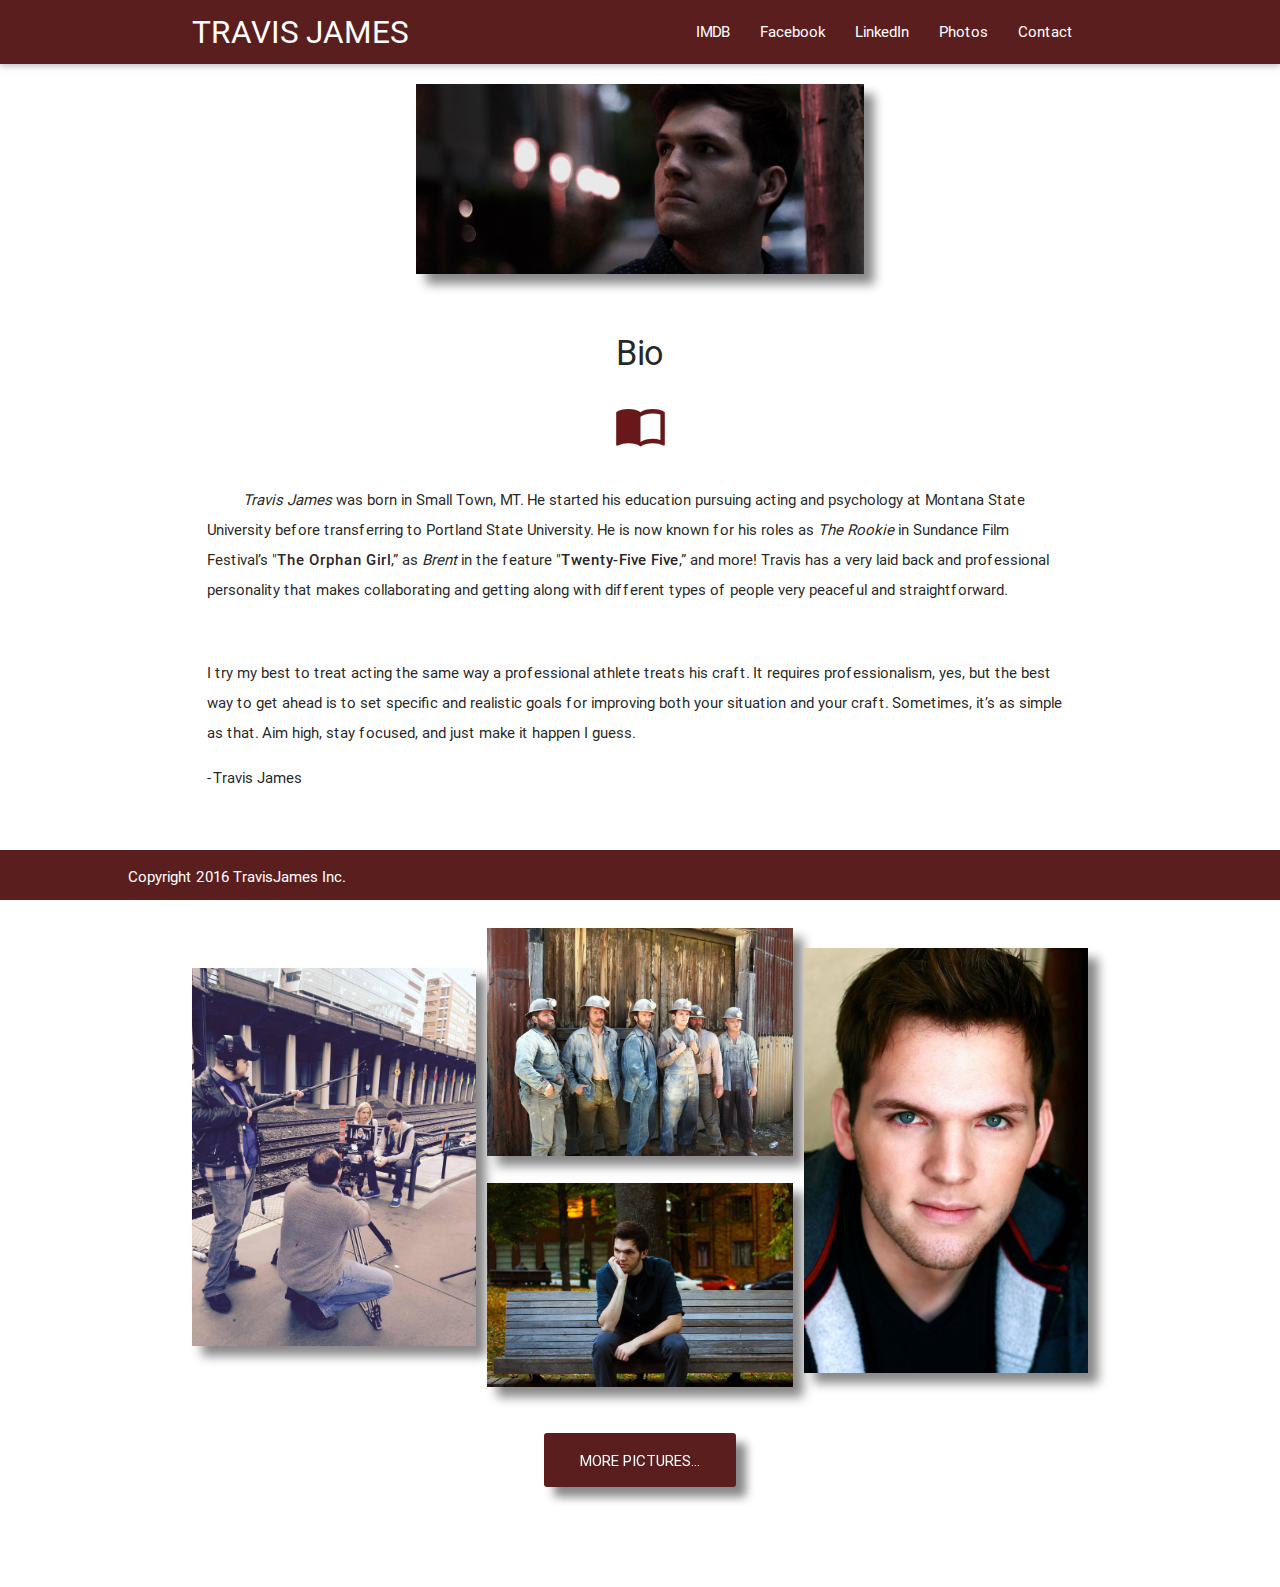
<file: 2.0/index.html>
<!DOCTYPE html>
<html>
  <head>
    <meta http-equiv="Content-Type" content="text/html; charset=UTF-8" />
    <meta name="viewport" content="width=device-width, initial-scale=1, maximum-scale=1.0, user-scalable=no" />
    <link href="https://fonts.googleapis.com/icon?family=Material+Icons" rel="stylesheet">
    <link href="css/materialize.css" type="text/css" rel="stylesheet" media="screen,projection" />
    <link href="css/style.css" type="text/css" rel="stylesheet" media="screen,projection" />
    <script src="https://code.jquery.com/jquery-2.1.1.min.js"></script>
    <script src="js/materialize.js"></script>
    <script src="js/init.js"></script>
    <title>Travis James</title>
  </head>
  <body>
    <nav class="maroon" role="navigation">
      <div class="nav-wrapper container">
        <a id="logo-container" href="index.html" class="brand-logo changeFont" style="color:#FFFFFF;">TRAVIS JAMES</a>
        <ul class="right hide-on-med-and-down">
          <li><a href="http://www.imdb.com/name/nm7236230/" style="color:#FFFFFF;">IMDB</a></li>
          <li><a href="https://www.facebook.com/profile.php?id=100010773305670&fref=ts" style="color:#FFFFFF;">Facebook</a></li>
          <li><a href="https://www.linkedin.com/profile/view?id=AAkAABezmlABmGDuVT39u47bBq7zmec6R7o9c6s&authType=NAME_SEARCH&authToken=ax1Q&locale=en_US&trk=tyah&trkInfo=clickedVertical%3Amynetwork%2CclickedEntityId%3A397646416%2CauthType%3ANAME_SEARCH%2Cidx%3A2-1-4%2CtarId%3A1452388889365%2Ctas%3Atrav" style="color:#FFFFFF;">LinkedIn</a></li>
          <li><a href="photos.html" style="color:#FFFFFF;">Photos</a></li>
          <li><a href="contact.html" style="color:#FFFFFF;">Contact</a></li>
        </ul>
        <ul id="nav-mobile" class="side-nav">
          <li><a href="http://www.imdb.com/name/nm7236230/">IMDB</a></li>
          <li><a href="https://www.facebook.com/profile.php?id=100010773305670&fref=ts">Facebook</a></li>
          <li><a href="https://www.linkedin.com/profile/view?id=AAkAABezmlABmGDuVT39u47bBq7zmec6R7o9c6s&authType=NAME_SEARCH&authToken=ax1Q&locale=en_US&trk=tyah&trkInfo=clickedVertical%3Amynetwork%2CclickedEntityId%3A397646416%2CauthType%3ANAME_SEARCH%2Cidx%3A2-1-4%2CtarId%3A1452388889365%2Ctas%3Atrav">LinkedIn</a></li>
          <li><a href="photos.html">Photos</a></li>
          <li><a href="contact.html">Contact</a></li>
        </ul>
        <a href="#" data-activates="nav-mobile" class="button-collapse"><i class="material-icons" style="color:#FFFFFF; margin-left: -15px;">menu</i></a>
      </div>
    </nav>
    <div class="centered container">
      <img class="mainImage" src="images/New/NewTop.png" alt="" />
    </div>
    <div class="container jaredisawesome">
      <div class="section">
          <div class="col s12 m12">
            <div class="icon-block">
              <br>
              <h4 class="center">Bio</h4>
              <h2 class="center maroon-text"><i class="material-icons">import_contacts</i></h2>
              <p class="biggerFont">&nbsp;&nbsp;&nbsp;&nbsp;&nbsp;&nbsp;&nbsp;&nbsp;&nbsp;<em>Travis James</em> was born in Small Town, MT. He started his education pursuing acting and psychology at Montana State University before transferring to Portland State University. He is now known for his roles as <em>The Rookie</em> in Sundance Film Festival’s "<strong>The Orphan Girl</strong>,” as <em>Brent</em> in the feature "<strong>Twenty-Five Five</strong>,” and more! Travis has a very laid back and professional personality that makes collaborating and getting along with different types of people very peaceful and straightforward.</p>
              <!--fix last sentence
                  Small Town???
              -->
              <br>
              <p class="quote">I try my best to treat acting the same way a professional athlete treats his craft. It requires professionalism, yes, but the best way to get ahead is to set specific and realistic goals for improving both your situation and your craft. Sometimes, it’s as simple as that. Aim high, stay focused, and just make it happen I guess.</p> 
              <!--no i guess
                  change craft for something 
              -->
              <p class="quote-cite">-Travis James</p>
              <br>
              <p><em>Note: Reel is being edited and will be updated and added shortly.</em></p>
              <br>  
            </div>
          </div>
        </div>
      </div>
    </div>
    <div class="container">
      <div class="row">
        <div class="col s12 m4">
          <div class="row"></div>
          <div class="row"></div>
          <div class="row"><div class="col s12 m12"><img class="wideImg" src="images/set01.jpg" alt="" /></div></div>
        </div>
        <div class="col s12 m4">
          <div class="row"><img class="wideImg shortImg" src="images/mining04.jpg" alt="" /></div>
          <div class="row"><img class="wideImg shortImg" src="images/travis08.jpg" alt="" /></div>
        </div>
        <div class="col s12 m4">
          <div class="row"></div>
          <div class="row"><div class="col s12 m12"><img class="wideImg" src="images/headshot05.jpg" alt="" /></div></div>
        </div>
      </div>
    </div>
    <div class="container bottomDiv">
      <a href="photos.html"><input type="button" class="shaddowButton btn-large maroon waves-effect" value="More Pictures..."></a>
    </div>
    <footer class="maroon page-footer fixed-bottom" style="background-color: #5B1E1F;">
      <div class="copyrightFoot white-text maroon">Copyright 2016 TravisJames Inc.</div>
    </footer>
  </body>
</html>
</file>
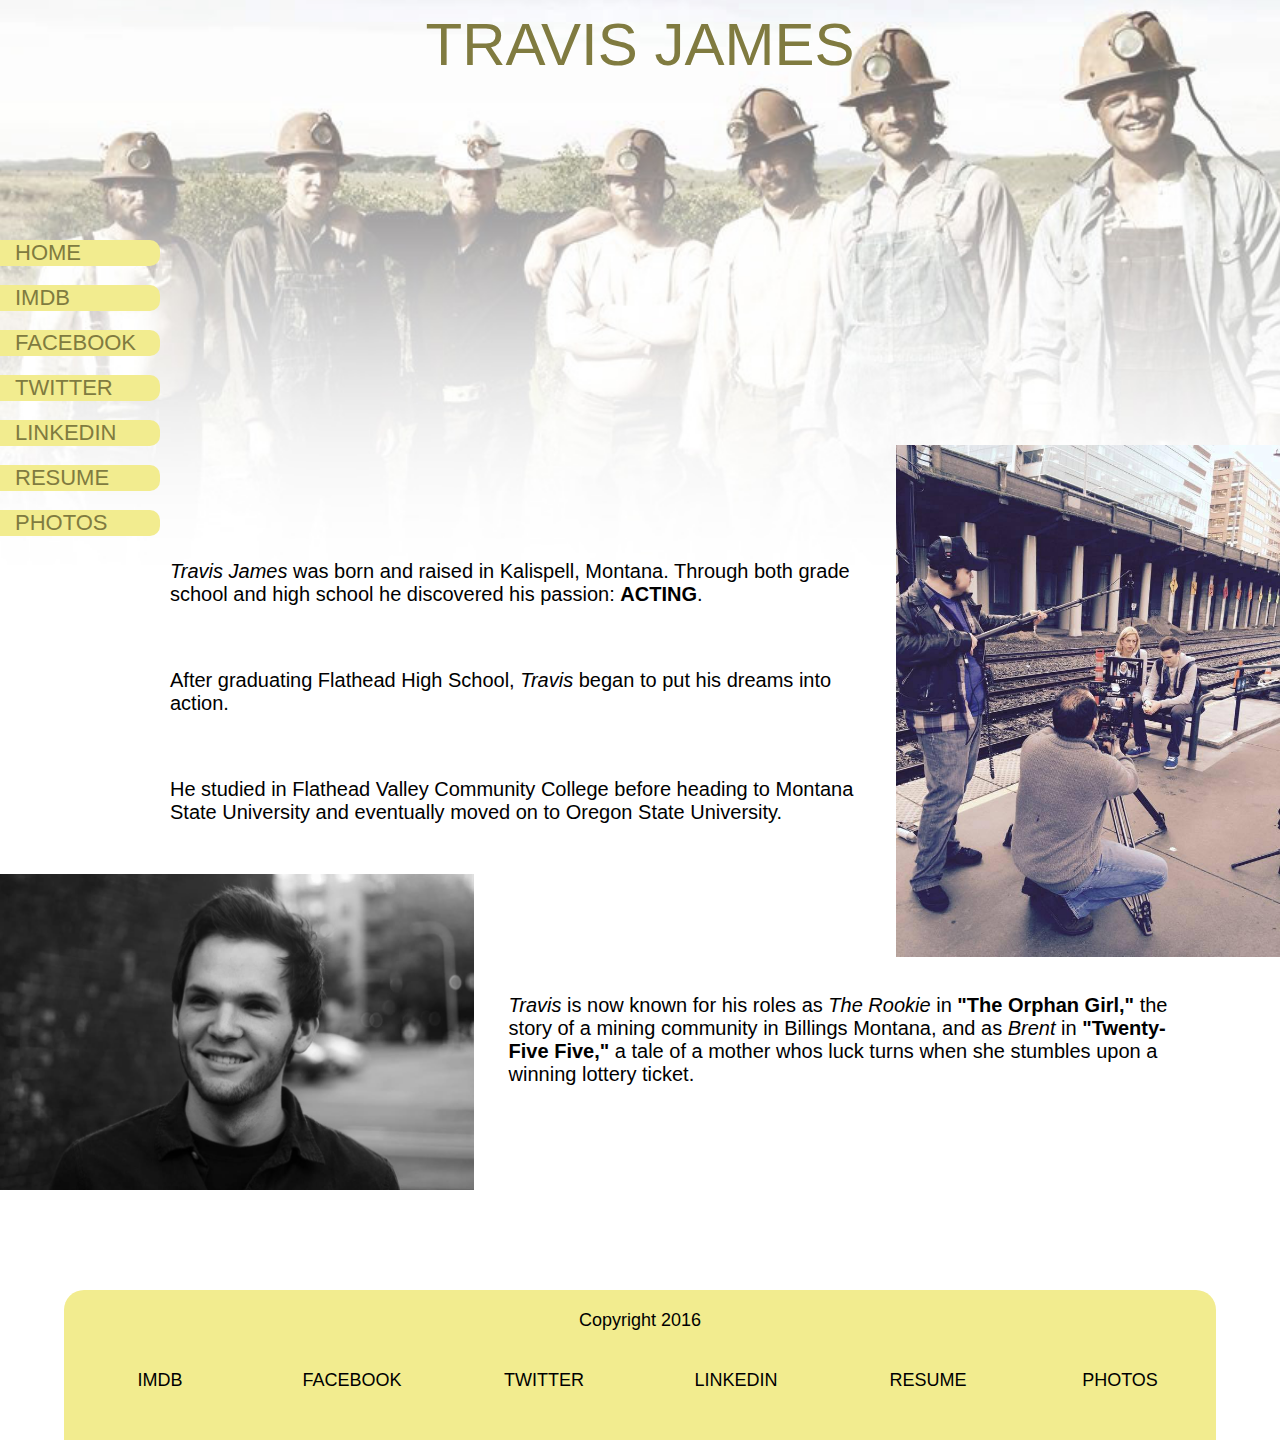
<file: home.html>
<!DOCTYPE html>
<html>
	<head>
		<title>Travis James</title>
		<link rel="stylesheet" type="text/css" href="homeStyle.css">
		<script src="https://ajax.googleapis.com/ajax/libs/jquery/1.11.3/jquery.min.js"></script>
		<script src="homeScript.js"></script>
	</head>
	<body>
		<div id="pictureTop">
			<img src="images2/miningFaded.jpg" alt="mining" id="miningTop">
		</div>
		<div id="headText">
			TRAVIS JAMES
		</div>
		<div id="leftNav">
			<a href="home.html"><div id="homeNav" class="leftNavButton">
				HOME
			</div></a>
			<a href="http://www.imdb.com/name/nm7236230/" target="_blank"><div id="imdbNav" class="leftNavButton">
				IMDB
			</div></a>
			<a href="https://www.facebook.com/profile.php?id=100010773305670&fref=ts" target="_blank"><div id="faceNav" class="leftNavButton">
				FACEBOOK
			</div></a>
			<a href="https://twitter.com/travisbeagley" target="_blank"><div id="twitNav" class="leftNavButton">
				TWITTER
			</div></a>
			<a href="https://www.linkedin.com/profile/view?id=AAkAABezmlABmGDuVT39u47bBq7zmec6R7o9c6s&authType=NAME_SEARCH&authToken=ax1Q&locale=en_US&trk=tyah&trkInfo=clickedVertical%3Amynetwork%2CclickedEntityId%3A397646416%2CauthType%3ANAME_SEARCH%2Cidx%3A2-1-4%2CtarId%3A1452388889365%2Ctas%3Atrav" target="_blank"><div id="linkedNav" class="leftNavButton">
				LINKEDIN
			</div></a>
			<a href=""><div id="resNav" class="leftNavButton">
				RESUME
			</div></a>
			<a href=""><div id="photoNav" class="leftNavButton">
				PHOTOS
			</div></a>
		</div>
		<div id="setPic">
			<img src="images2/set.jpg" alt="set" id="set">
		</div>
		<div id="bodyText">
			<p><em>Travis James</em> was born and raised in Kalispell, Montana. Through both grade school and high school he discovered his passion: <strong>ACTING</strong>.</p>
			<br><p>After graduating Flathead High School, <em>Travis</em> began to put his dreams into action.</p>
			<br><p>He studied in Flathead Valley Community College before heading to Montana State University and eventually moved on to Oregon State University.</p>
		</div>
		<div id="beardPic">
			<img src="images2/beard.jpg" alt="beard" id="beard">
		</div>
		<div id="leftText">
			<p><em>Travis</em> is now known for his roles as <em>The Rookie</em> in <strong>"The Orphan Girl,"</strong> the story of a mining community in Billings Montana, and as <em>Brent</em> in <strong>"Twenty-Five Five,"</strong> a tale of a mother whos luck turns when she stumbles upon a winning lottery ticket.</p>
		</div>
		<div id="bottomBar">
			<div id="copyright">
				Copyright 2016
			</div>
			<div id="bottomLinks">
				<a href="http://www.imdb.com/name/nm7236230/" target="_blank"><div id="imdbBot" class="botLink">
					IMDB
				</div></a>
				<a href="https://www.facebook.com/profile.php?id=100010773305670&fref=ts" target="_blank"><div id="faceBot" class="botLink">
					FACEBOOK
				</div></a>
				<a href="https://twitter.com/travisbeagley" target="_blank"><div id="twitBot" class="botLink">
					TWITTER
				</div></a>
				<a href="https://www.linkedin.com/profile/view?id=AAkAABezmlABmGDuVT39u47bBq7zmec6R7o9c6s&authType=NAME_SEARCH&authToken=ax1Q&locale=en_US&trk=tyah&trkInfo=clickedVertical%3Amynetwork%2CclickedEntityId%3A397646416%2CauthType%3ANAME_SEARCH%2Cidx%3A2-1-4%2CtarId%3A1452388889365%2Ctas%3Atrav" target="_blank"><div id="linkedBot" class="botLink">
					LINKEDIN
				</div></a>
				<a href=""><div id="resBot" class="botLink">
					RESUME
				</div></a>
				<a href=""><div id="photoBot" class="botLink">
					PHOTOS
				</div></a>
			</div>
		</div>
	</body>
</html>
</file>
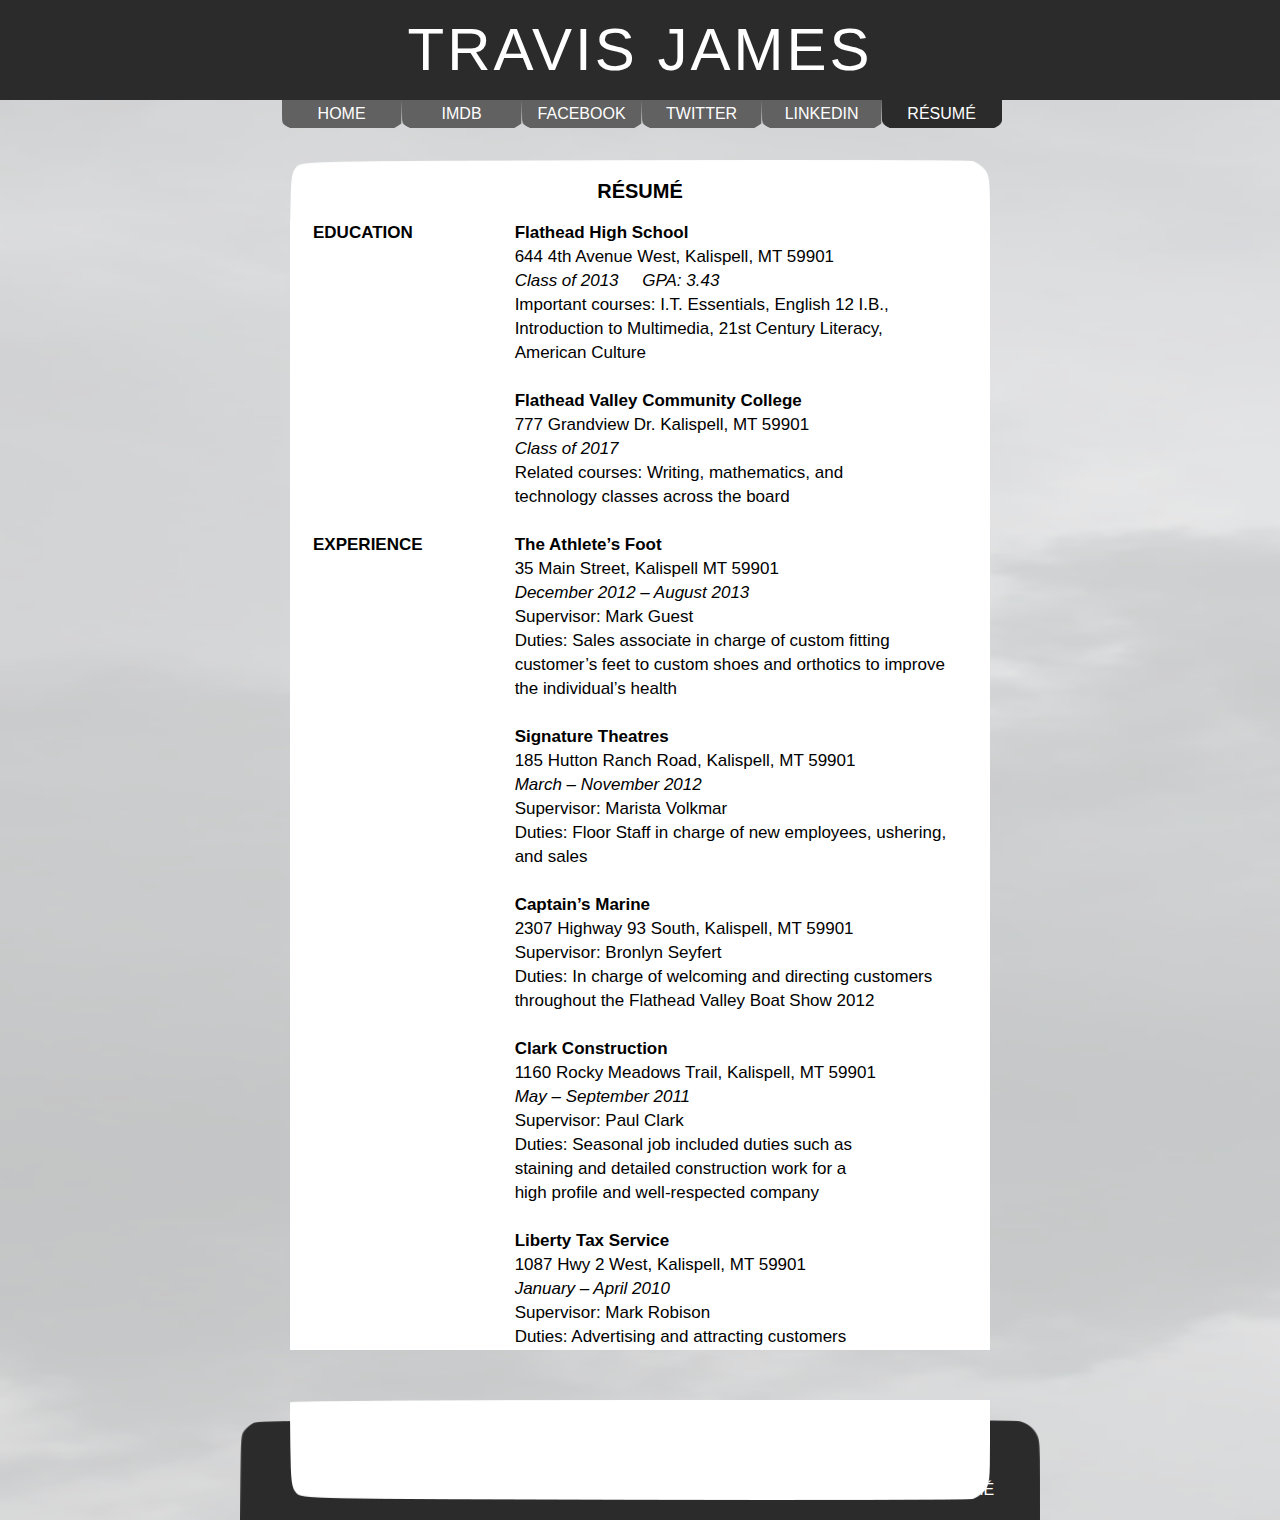
<file: resume.html>
<!DOCTYPE html>
<!-- This is the resume page-->
<html lang="en">
	<head>	
		<meta charset="utf-8" />
		<link rel="stylesheet" type="text/css" href="myStyle.css" />
		<script src="https://ajax.googleapis.com/ajax/libs/jquery/1.11.3/jquery.min.js"></script>
		<script src="resScript.js"></script>
		<title>Travis James</title>
		<style type="text/css">
			.footButtons {
				position: absolute;
				width: 160px;
				top: 45px;
				text-align: center;
			}
			#copy {
				color: #FFFFFF;
				font-family: sans-serif;
				position: absolute;
				top: 10px;
				left: 347px;
			}
			#imdbFoot {
				left: 0px;
			}
			#facebookFoot {
				left: 160px;
			}
			#twitterFoot {
				left: 320px;
			}
			#resumeFoot {
				left: 640px;
			}
			#contactFoot {
				left: 480px;				
			}
		</style>
	</head>
	<body>
		<header id="homeHeader">
			<p id="name">TRAVIS JAMES</p>
		</header>
		<div id="navigator">
			<a href="index.php"><div id="homeTab" class="navButtons">
				<p class="navB">HOME</p>
			</div></a>
			<a href="http://www.imdb.com/name/nm7236230/" target="_blank"><div id="imdb" class="navButtons">
				<p class="navB">IMDB</p>
			</div></a>
			<a href="https://www.facebook.com/profile.php?id=100010773305670&fref=ts" target="_blank"><div id="facebook" class="navButtons">
				<p class="navB">FACEBOOK</p>
			</div></a>
			<a href="https://twitter.com/travisbeagley" target="_blank"><div id="twitter" class="navButtons">
				<p class="navB">TWITTER</p>
			</div></a>
			<a href="https://www.linkedin.com/profile/view?id=AAkAABezmlABmGDuVT39u47bBq7zmec6R7o9c6s&authType=NAME_SEARCH&authToken=ax1Q&locale=en_US&trk=tyah&trkInfo=clickedVertical%3Amynetwork%2CclickedEntityId%3A397646416%2CauthType%3ANAME_SEARCH%2Cidx%3A2-1-4%2CtarId%3A1452388889365%2Ctas%3Atrav"><div id="contact" class="navButtons">
				<p class="navB">LINKEDIN</p>
			</div></a>
			<a href="resume.html"><div id="resume" class="navButtons">
				<p class="navB">R&Eacute;SUM&Eacute;</p>
			</div></a>
		</div>
		
		<div id="rTextT"></div>
		
		<div id="rTitle">R&Eacute;SUM&Eacute;</div>
		
		<table id="resTab">
			<tr>
				<td><strong>EDUCATION</strong></td>
				<td><strong>Flathead High School</strong></td>
			</tr>
			<tr>
				<td></td>
				<td>644 4th Avenue West, Kalispell, MT 59901</td>
			</tr>
			<tr>
				<td></td>
				<td><em>Class of 2013&nbsp;&nbsp;&nbsp;&nbsp; GPA: 3.43</em></td>
			</tr>
			<tr>
				<td></td>
				<td>Important courses: I.T. Essentials, English 12 I.B.,</td>
			</tr>
			<tr>
				<td></td>
				<td>Introduction to Multimedia, 21st Century Literacy,</td>
			</tr>
			<tr>
				<td></td>
				<td>American Culture</td>
			</tr>
			<tr>
				<td></td>
				<td>&nbsp;</td>
			</tr>
			<tr>
				<td></td>
				<td><strong>Flathead Valley Community College</strong></td>
			</tr>
			<tr>
				<td></td>
				<td>777 Grandview Dr. Kalispell, MT 59901</td>
			</tr>
			<tr>
				<td></td>
				<td><em>Class of 2017</em></td>
			</tr>
			<tr>
				<td></td>
				<td>Related courses: Writing, mathematics, and</td>
			</tr>
			<tr>
				<td></td>
				<td>technology classes across the board</td>
			</tr>
			<tr>
				<td></td>
				<td>&nbsp;</td>
			</tr>
			<tr>
				<td><strong>EXPERIENCE</strong>&nbsp;&nbsp;&nbsp;&nbsp;&nbsp;&nbsp;&nbsp;&nbsp;&nbsp;&nbsp;&nbsp;&nbsp;&nbsp;&nbsp;&nbsp;</td>
				<td><strong>The Athlete’s Foot</strong></td>
			</tr>
			<tr>
				<td></td>
				<td>35 Main Street, Kalispell MT 59901</td>
			</tr>
			<tr>
				<td></td>
				<td><em>December 2012 – August 2013</em></td>
			</tr>
			<tr>
				<td></td>
				<td>Supervisor: Mark Guest</td>
			</tr>
			<tr>
				<td></td>
				<td>Duties: Sales associate in charge of custom fitting</td>
			</tr>
			<tr>
				<td></td>
				<td>customer’s feet to custom shoes and orthotics to improve</td>
			</tr>
			<tr>
				<td></td>
				<td>the individual’s health</td>
			</tr>
			<tr>
				<td></td>
				<td>&nbsp;</td>
			</tr>
			<tr>
				<td></td>
				<td><strong>Signature Theatres</strong></td>
			</tr>
			<tr>
				<td></td>
				<td>185 Hutton Ranch Road, Kalispell, MT 59901</td>
			</tr>
			<tr>
				<td></td>
				<td><em>March – November 2012</em></td>
			</tr>
			<tr>
				<td></td>
				<td>Supervisor: Marista Volkmar</td>
			</tr>
			<tr>
				<td></td>
				<td>Duties: Floor Staff in charge of new employees, ushering,</td>
			</tr>
			<tr>
				<td></td>
				<td>and sales</td>
			</tr>
			<tr>
				<td></td>
				<td>&nbsp;</td>
			</tr>
			<tr>
				<td></td>
				<td><strong>Captain’s Marine</strong></td>
			</tr>
			<tr>
				<td></td>
				<td>2307 Highway 93 South, Kalispell, MT 59901</td>
			</tr>
			<tr>
				<td></td>
				<td>Supervisor: Bronlyn Seyfert</td>
			</tr>
			<tr>
				<td></td>
				<td>Duties: In charge of welcoming and directing customers</td>
			</tr>
			<tr>
				<td></td>
				<td>throughout the Flathead Valley Boat Show 2012</td>
			</tr>
			<tr>
				<td></td>
				<td>&nbsp;</td>
			</tr>
			<tr>
				<td></td>
				<td><strong>Clark Construction</strong></td>
			</tr>
			<tr>
				<td></td>
				<td>1160 Rocky Meadows Trail, Kalispell, MT 59901</td>
			</tr>
			<tr>
				<td></td>
				<td><em>May – September 2011</em></td>
			</tr>
			<tr>
				<td></td>
				<td>Supervisor: Paul Clark</td>
			</tr>
			<tr>
				<td></td>
				<td>Duties: Seasonal job included duties such as</td>
			</tr>
			<tr>
				<td></td>
				<td>staining and detailed construction work for a</td>
			</tr>
			<tr>
				<td></td>
				<td>high profile and well-respected company</td>
			</tr>
			<tr>
				<td></td>
				<td>&nbsp;</td>
			</tr>
			<tr>
				<td></td>
				<td><strong>Liberty Tax Service</strong></td>
			</tr>
			<tr>
				<td></td>
				<td>1087 Hwy 2 West, Kalispell, MT 59901</td>
			</tr>
			<tr>
				<td></td>
				<td><em>January – April 2010</em></td>
			</tr>
			<tr>
				<td></td>
				<td>Supervisor: Mark Robison</td>
			</tr>
			<tr>
				<td></td>
				<td>Duties: Advertising and attracting customers</td>
			</tr>
		</table>
		
		<div id="rTextB"></div>
		
		<footer id="foot">
			<span id="copy">Copyright 2015</span>
			<a href="http://www.imdb.com/name/nm7236230/" target="_blank" class="noUnder"><div id="imdbFoot" class="footButtons">
				<p class="footB">IMDB</p>
			</div></a>
			<a href="https://www.facebook.com/profile.php?id=100010773305670&fref=ts" target="_blank" class="noUnder"><div id="facebookFoot" class="footButtons">
				<p class="footB">FACEBOOK</p>
			</div></a>
			<a href="https://twitter.com/travisbeagley" target="_blank" class="noUnder"><div id="twitterFoot" class="footButtons">
				<p class="footB">TWITTER</p>
			</div></a>
			<a href="https://www.linkedin.com/profile/view?id=AAkAABezmlABmGDuVT39u47bBq7zmec6R7o9c6s&authType=NAME_SEARCH&authToken=ax1Q&locale=en_US&trk=tyah&trkInfo=clickedVertical%3Amynetwork%2CclickedEntityId%3A397646416%2CauthType%3ANAME_SEARCH%2Cidx%3A2-1-4%2CtarId%3A1452388889365%2Ctas%3Atrav" class="noUnder"><div id="contactFoot" class="footButtons">
				<p class="footB">LINKEDIN</p>
			</div></a>
			<a href="resume.html" class="noUnder"><div id="resumeFoot" class="footButtons">
				<p class="footB">R&Eacute;SUM&Eacute;</p>
			</div></a>
		</footer>
	</body>
</html>
</file>
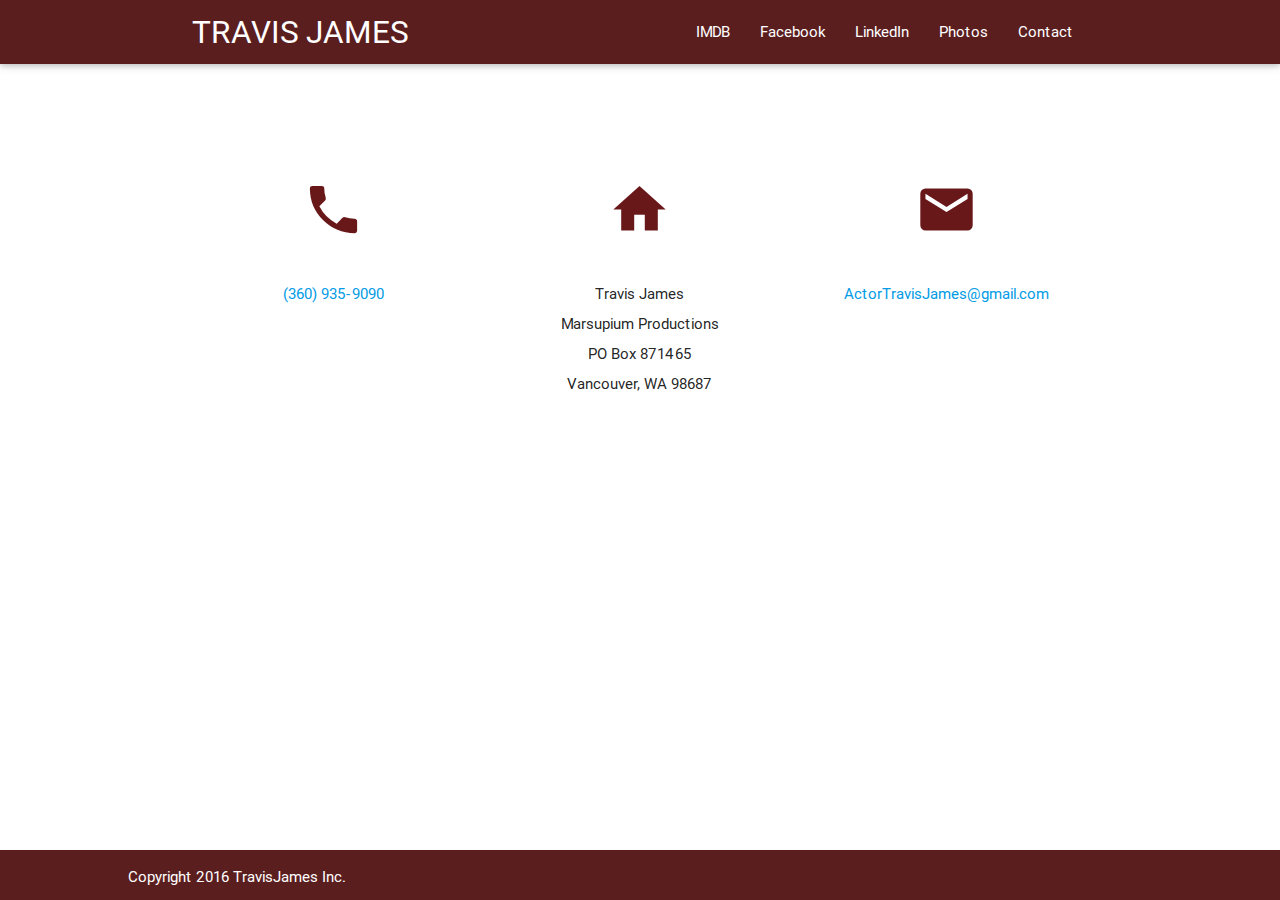
<file: 2.0/contact.html>
<!DOCTYPE html>
<html>
  <head>
    <meta http-equiv="Content-Type" content="text/html; charset=UTF-8" />
    <meta name="viewport" content="width=device-width, initial-scale=1, maximum-scale=1.0, user-scalable=no" />
    <link href="https://fonts.googleapis.com/icon?family=Material+Icons" rel="stylesheet">
    <link href="css/materialize.css" type="text/css" rel="stylesheet" media="screen,projection" />
    <link href="css/style.css" type="text/css" rel="stylesheet" media="screen,projection" />
    <script src="https://code.jquery.com/jquery-2.1.1.min.js"></script>
    <script src="js/materialize.js"></script>
    <script src="js/init.js"></script>
    <title>Travis James</title>
  </head>
  <body>
    <nav class="maroon" role="navigation">
      <div class="nav-wrapper container">
        <a id="logo-container" href="index.html" class="brand-logo changeFont" style="color:#FFFFFF;">TRAVIS JAMES</a>
        <ul class="right hide-on-med-and-down">
          <li><a href="http://www.imdb.com/name/nm7236230/" style="color:#FFFFFF;">IMDB</a></li>
          <li><a href="https://www.facebook.com/profile.php?id=100010773305670&fref=ts" style="color:#FFFFFF;">Facebook</a></li>
          <li><a href="https://www.linkedin.com/profile/view?id=AAkAABezmlABmGDuVT39u47bBq7zmec6R7o9c6s&authType=NAME_SEARCH&authToken=ax1Q&locale=en_US&trk=tyah&trkInfo=clickedVertical%3Amynetwork%2CclickedEntityId%3A397646416%2CauthType%3ANAME_SEARCH%2Cidx%3A2-1-4%2CtarId%3A1452388889365%2Ctas%3Atrav" style="color:#FFFFFF;">LinkedIn</a></li>
          <li><a href="photos.html" style="color:#FFFFFF;">Photos</a></li>
          <li><a href="contact.html" style="color:#FFFFFF;">Contact</a></li>
        </ul>
        <ul id="nav-mobile" class="side-nav">
          <li><a href="http://www.imdb.com/name/nm7236230/">IMDB</a></li>
          <li><a href="https://www.facebook.com/profile.php?id=100010773305670&fref=ts">Facebook</a></li>
          <li><a href="https://www.linkedin.com/profile/view?id=AAkAABezmlABmGDuVT39u47bBq7zmec6R7o9c6s&authType=NAME_SEARCH&authToken=ax1Q&locale=en_US&trk=tyah&trkInfo=clickedVertical%3Amynetwork%2CclickedEntityId%3A397646416%2CauthType%3ANAME_SEARCH%2Cidx%3A2-1-4%2CtarId%3A1452388889365%2Ctas%3Atrav">LinkedIn</a></li>
          <li><a href="photos.html">Photos</a></li>
          <li><a href="contact.html">Contact</a></li>
        </ul>
        <a href="#" data-activates="nav-mobile" class="button-collapse"><i class="material-icons" style="color:#FFFFFF; margin-left: -15px;">menu</i></a>
      </div>
    </nav>
    <div class="container bottomDiv">
      <div class="section">
        <div class="row">
          <div class="col s12 m4">
            <div class="icon-block">
              <br><br><br>
              <h1 class="center maroon-text"><i class="material-icons">call</i></h1>
              <p class="biggerFont boldCenter"><a class="noDec" href="tel:360-935-9090">(360) 935-9090</a></p>
            </div>
          </div>
          <div class="col s12 m4">
            <div class="icon-block">
              <br><br><br>
              <h1 class="center maroon-text"><i class="material-icons">home</i></h1>
              <p class="biggerFont boldCenter">
                Travis James<br>
                Marsupium Productions<br>
                PO Box 871465<br>
                Vancouver, WA 98687 
              </p> 
            </div>
          </div>
          <div class="col s12 m4">
            <div class="icon-block">
              <br><br><br>
              <h1 class="center maroon-text"><i class="material-icons">email</i></h1>
              <p class="biggerFont boldCenter"><a href="mailto:actortravisjames@gmail.com?Subject=Travis%20James" class="noDec">ActorTravisJames@gmail.com</a></p>
            </div>
          </div>
        </div>
      </div>
    </div>
    <footer class="maroon page-footer fixed-bottom" style="background-color: #5B1E1F;">
      <div class="copyrightFoot white-text maroon">Copyright 2016 TravisJames Inc.</div>
    </footer>
  </body>
</html>
</file>
<file: homeStyle.css>
html, body {
    max-width: 100%;
    overflow-x: hidden;
}
#miningTop {
	position: absolute;
	/* clip: rect(100px, 900px, 500px, 100px);/*Auto adjust*/ 
	top: -200px;
	padding: 0px;
	left: -100px;
	padding-right: -100px;
	/* width: 100%;/*auto adjust*/
	/* opacity: 0.6; */
}
#headText {
	position: absolute;
	top: 10px;
	font-size: 60px;
	font-family: "Lucida Sans Unicode", "Lucida Grande", sans-serif;
	color: #807B40;
	width: 600px;
	left: 50%;
	margin-left: -300px;
	text-align: center;
}
#leftNav {
	position: absolute;
	top: 240px;
	color: #807B40;
	left: 0px;
	font-family: "Lucida Sans Unicode", "Lucida Grande", sans-serif;
	font-size: 22px;
}
#homeNav {
	position: absolute;
}
#imdbNav {
	position: absolute;
	top: 45px;
}
#faceNav {
	position: absolute;
	top: 90px;
}
#twitNav {
	position: absolute;
	top: 135px;
}
#linkedNav {
	position: absolute;
	top: 180px;
}
#resNav {
	position: absolute;
	top: 225px;
}
#photoNav {
	position: absolute;
	top: 270px;
}
.leftNavButton {
	background-color: #F2EC8F;
	border-top-right-radius: 10px;
	border-bottom-right-radius: 10px;
	padding-left: 15px;
	padding-right: 10px;
	width: 135px;
	/* border: solid 1px; */
}
.leftNavButton:hover{
	background-color: #737044;
	color: #FFFFFF;
	font-weight: bold;
}
.leftNavButton:active{
	background-color: #5C5936;
}
#setPic {
	position: absolute;
	right: 0px;
	top: 445px;
}
#set {
	right: 0px;
}
#bodyText {
	position: absolute;
	/* top: 535px; */
	left: 170px;
	font-family: "Lucida Sans Unicode", "Lucida Grande", sans-serif;
	font-size: 20px;
}
#beardPic {
	position: absolute;
	/* top: 975px; */
	left: 0px;
}
#leftText {
	position: absolute;
	top: 1075px;
	font-family: "Lucida Sans Unicode", "Lucida Grande", sans-serif;
	font-size: 20px;
	/* left: 535px; */
}
a{
	color: #807B40;
}
a:visited {
	color: #807B40;
}
#bottomBar {
	position: absolute;
	left: 50%;
	height: 150px;
	background-color: #F2EC8F;
	border-top-right-radius: 20px;
	border-top-left-radius: 20px;
	font-family: "Lucida Sans Unicode", "Lucida Grande", sans-serif;
	font-size: 18px;
}
#copyright {
	position: absolute;
	width: 400px;
	left: 50%;
	top: 20px;
	margin-left: -200px;
	text-align: center;
}
#imdbBot {
	
}
#faceBot {
	
}
#twitBot {
	
}
#linkedBot {
	
}
#resBot {
	
}
#photoBot {
	
}
#beard {
	visibility: hidden;
}
.botLink {
	position: absolute;
	top: 70px;
	text-align: center;
	border-radius: 15px;
	color: #000000;
	padding-top: 10px;
	padding-bottom: 10px;
}
.botLink:hover {
	background-color: #737044;
	color: #FFFFFF;
	font-weight: bold;
}
.botLink:active{
	background-color: #5C5936;
}
</file>
<file: myStyle.css>
html { 
	background-image: url(images/background9.png);
	/*background-size: 100% 1000px;*/

}
/*#backImg {
	position: absolute;
	background: url(images/background.png);
	width: 100%;
	height: 100%;
	top: 0px;
	left: 0px;
}*/
#homeHeader { 
	position: absolute; 
	font-family: "Trebuchet MS", Helvetica, sans-serif; 
	font-weight: lighter; 
	letter-spacing: 3px; 
	font-size: 60px; 
	left: 0px; 
	top: 0px; 
	height: 100px; 
	width: 100%; 
	text-align: center; 
	color: #FFFFFF; 
	background-color: #2B2B2B;
}
#name { 
	margin-top: 15px; 
}
#pictures { 
	position: absolute; 
	top: 150px; 
	margin-left: 0px; 
	height: 500px; 
	width: 99%;
}

/*pics*/
#beard { 
	position: absolute; 
	left: 50%; 
	margin-left: -304px;
}
#black {
	position: absolute;
	left: 50%;
	margin-left: -304px;
}
#couch {
	position: absolute;
	left: 50%;
	margin-left: -304px;
}
#bench {
	position: absolute;
	left: 50%;
	margin-left: -304px;
}
#forrest {
	position: absolute;
	left: 50%;
	margin-left: -304px;
}
#picBorder {
	position: absolute;
	width: 622px;
	height: 469px;
	top: 143px;
	left: 50%;
	margin-left: -311px;
	/*border: solid 2px;*/
}
/*end pics*/

#navigator {
	position: absolute;
	top: 100px;
	width: 99%;
	font-family: sans-serif;

}
.navButtons {
	position: absolute;
	top: 0px;
	width: 120px;
	text-align: center;
	/*border-right: solid 1px;
	border-left: solid 1px;*/
	color: #FFFFFF;
	z-index: 10000;
}
.navB {
	margin-top: 5px;
	margin-bottom: 5px;
}
#homeTab {
	left: 50%;
	margin-left: -360px;
	color: #FFFFFF; 
	/*background-image: url("images/selected.png");*/
	background-size: 120px 30px;
	background-repeat: no-repeat;
}
#imdb {
	left: 50%;
	margin-left: -240px;
	background-image: url("images/tabLight.png");
	background-size: 120px 30px;
	background-repeat: no-repeat;
}
#facebook {
	left: 50%;
	margin-left: -120px;
	background-image: url("images/tabLight.png");
	background-size: 120px 30px;
	background-repeat: no-repeat;
}
#twitter {
	left: 50%;
	background-image: url("images/tabLight.png");
	background-size: 120px 30px;
	background-repeat: no-repeat;
}
#resume {
	left: 50%;
	margin-left: 240px;
	/*background-image: url("images/tabLight.png");*/
	background-size: 120px 30px;
	background-repeat: no-repeat;
}
#contact {	
	left: 50%;
	margin-left: 120px;
	/*border-right: solid 1px;*/
	/*background-image: url("images/tabLight.png");*/
	background-size: 120px 30px;
	background-repeat: no-repeat;
}
#bio {
	position: absolute;
	top: 745px;
	width: 720px;
	left: 50%;
	
	margin-left: -360px;
	background-color: #A6A6A6;
	z-index: 999;
}
#bioText {
	margin-left: 20px;
	margin-top: -100px;
	margin-bottom: -100px;
	width: 680px;
	font-size: 20px;
	font-family: Verdana, Geneva, sans-serif;
	z-index: 999;
}
#textT {
	position: absolute;
	background-image: url("images/textTop.png");
	background-size: 720px 100px;
	width: 720px;
	left: 50%;
	margin-left: -360px;
	top: 645px;
	height: 100px;
}
#textB {
	position: absolute;
	background-image: url("images/textBottom.png");
	background-size: 720px 100px;
	width: 720px;
	left: 50%;
	margin-left: -360px;
	top: 645px;
	height: 100px;
	margin-bottom: 50px;
	z-index: 1;
}
#botPics {
	position: absolute;
	width: 500px;
	left: 50%;
	margin-left: -250px;
}
#botMine {
	position: absolute;
	left: 50%;
	margin-left: -300px;
	margin-top: 30px;
}
#botSet {
	position: absolute;
	left: 50%;
	margin-left: 50px;
}
#cross {
	position: absolute;
	top: 365px;
	left: 50%;
	margin-left: -275px;
}

/*Footer*/
footer {
	position: absolute;
	background-image: url("images/foot.png");
	background-size: 800px 100px;
	width: 800px;
	height: 100px;
	left: 50%;
	margin-left: -400px;
	
}
.footB {
	font-family: sans-serif;
}
.noUnder {
	text-decoration: none;
}
/*.footButtons {
	position: absolute;
	width: 160px;
	top: 45px;
	text-align: center;
}
#copy {
	color: #FFFFFF;
	font-family: sans-serif;
	position: absolute;
	top: 10px;
	left: 347px;
}
#imdbFoot {
	left: 0px;
}
#facebookFoot {
	left: 160px;
}
#twitterFoot {
	left: 320px;
}
#resumeFoot {
	left: 480px;
}
#contactFoot {
	left: 640px;
}*/
/*End Footer*/


.navButtons.sticky {
    position: fixed;
	top: 0px;
	width: 120px; 
}

/*Resume Table*/
#resTab {
	position: absolute;
	top: 220px;
	font-size: 17px;
	width: 700px;
	left: 50%;
	margin-left: -350px;
	padding-left: 20px;
	font-family: Verdana, Geneva, sans-serif;
	background-color: #FFFFFF;
	z-index: 999;
}

#rTextT {
	position: absolute;
	background-image: url("images/whiteTextT.png");
	background-size: 700px 100px;
	width: 700px;
	left: 50%;
	margin-left: -350px;
	top: 160px;
	height: 100px;
	z-index: 1;
}
#rTextB {
	position: absolute;
	background-image: url("images/whiteTextB.png");
	background-size: 700px 100px;
	width: 700px;
	left: 50%;
	margin-left: -350px;
	top: 1400px;
	height: 100px;
	margin-bottom: 50px;
	z-index: 1;
}

#rTitle {
	position: absolute;
	top: 180px;
	width: 200px;
	left: 50%;
	margin-left: -100px;
	text-align: center;
	z-index:1100000;
	font-family: Verdana, Geneva, sans-serif;
	font-weight: bolder;
	font-size: 20px;
	z-index: 1;
}
</file>
<file: 2.0/css/style.css>
/* Custom Stylesheet */
/**
 * Use this file to override Materialize files so you can update
 * the core Materialize files in the future
 *
 * Made By MaterializeCSS.com
 */

nav ul a,
nav .brand-logo {
  color: #444;
}

p {
  line-height: 2rem;
}

.button-collapse {
  color: #741113;
}

.parallax-container {
  min-height: 500px;
  line-height: 0;
  height: auto;
  color: rgba(255,255,255,.9);
}
  .parallax-container .section {
    width: 90%;
  }

@media only screen and (max-width : 992px) {
  .parallax-container .section {
    position: absolute;
    top: 40%;
  }
  #index-banner .section {
    top: 10%;
  }
}

@media only screen and (max-width : 600px) {
  #index-banner .section {
    top: 0;
  }
}

.icon-block {
  padding: 0 15px;
}
.icon-block .material-icons {
  font-size: inherit;
}

footer.page-footer {
  margin: 0;
}

.fixed-bottom {
  position: fixed;
  bottom: 0px;
  width: 100%;
  height: 50px;
  z-index: 998;
}

.copyrightFoot {
  width: 80%;
  left: 10%;
  position: fixed;
  bottom: 12px;
}

.mainImage {
  margin-top: 20px;
  width: 50%;
  height: 100%;
  /*border-radius: 5px;*/
  box-shadow: 10px 10px 10px #888888;
}

.centered {
	text-align: center;
}

.shortImg {
  vertical-align: center;
}

.bottomDiv {
  margin-bottom: 100px;
  text-align: center;
}

.shaddowButton {
  box-shadow: 10px 10px 10px #888888;
}

.topDiv {
  margin-top: 30px;
}

.bottomLow {
  margin-bottom: 20px;
}

.paddedImg {
  padding: 0px;
  width: 100%;
  box-shadow: 10px 10px 10px #888888;
}

.biggerSlide {
  height: 110%;
}

.changeFont {
  /*font-size: 20px;*/
}

.maroon {	
	background-color: #5B1E1F;
}

.maroon-text {
	color: #69181A;
}

.wideImg {
	width: 100%;
	box-shadow: 10px 10px 10px #888888;
}
</file>
